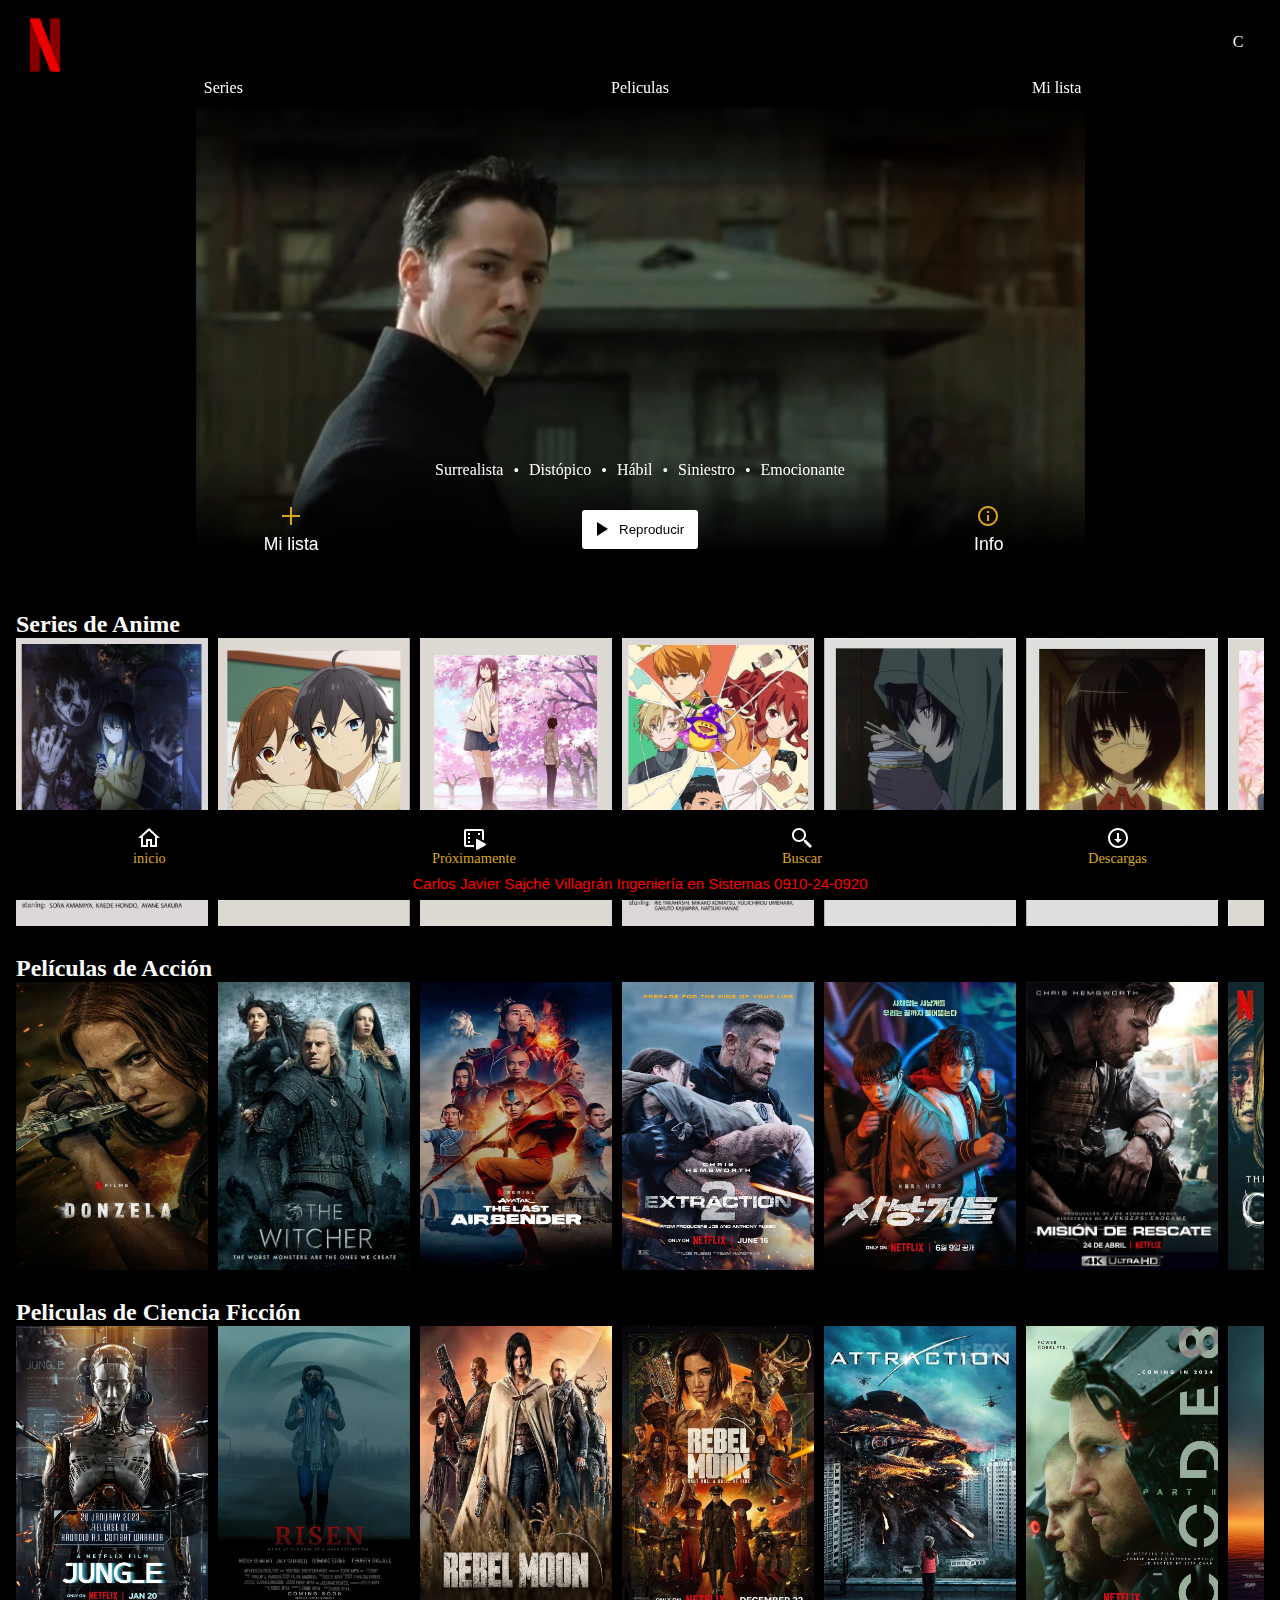
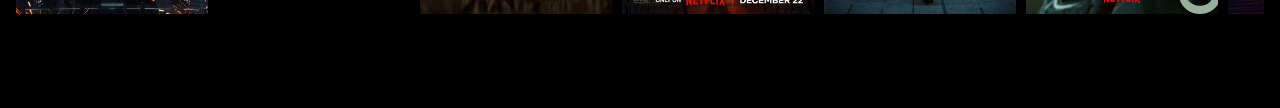
<file: Netflix-gt/index.html>
<!DOCTYPE html>
<html lang="en">
<head>
  <meta charset="UTF-8">
  <meta name="viewport" content="width=device-width, initial-scale=1.0">
  <link rel="icon" href="image/png" sizes="32x32" href="./images/favicon-50x50.png">
  <link rel="stylesheet" href="static/css/styles.css">
  <title>Javier Sajché │ Recreando Netflix </title>
  <link rel="icon" href="images/N.png">
</head>
<body>
  <a href="#" class="ver-count">C</a>
  <header class="header"> 
    <img src="images/N.png" height="60" alt="Logo Netflix">
    <nav>
      <ul class="navigation">
        <li class="navigation-item"><a href="#">Series</a></li>
        <li class="navigation-item"><a href="#">Peliculas</a></li>
        <li class="navigation-item"><a href="#">Mi lista</a></li>
      </ul>
    </nav>
  </header>

  <div class="featured">
      <video muted loop autoplay height="500" src="images/matrix.mp4"></video>
    <div class="featured-details">
      <ul class="tags">
        <li class="tag">
          Surrealista
        </li>
        <li class="tag">
          Distópico
        </li>
        <li class="tag">
          Hábil
        </li>
        <li class="tag">
          Siniestro
        </li>
        <li class="tag">
          Emocionante
        </li>
      </ul> 
      <div class="featured-actions">
        <button class="button-secondary icon-plus">Mi lista</button>
        <button class="button icon-play">Reproducir</button>
        <button class="button-secondary icon-info" onclick="window.location.href='detalle-de-serie.html';">Info</button>
        
      </div>
      
    </div>
  </div>

  <main>
    <div class="list">
      <h2 class="list-title">Series de Anime</h2>
      <div class="list-content">
        <div class="list-item">
          <a href="#">
            <img src="./images/a1.jpeg" alt="a1" width="192px" height="288px">
          </a>
        </div>
        <div class="list-item">
          <a href="#">
            <img src="./images/a2.jpeg" alt="a2" width="192px" height="288px">
          </a>
        </div>
        <div class="list-item">
          <a href="#">
            <img src="./images/a3.jpeg" alt="a3" width="192px" height="288px">
          </a>
        </div>
        <div class="list-item">
          <a href="#">
            <img src="./images/a4.jpeg" alt="a4" width="192px" height="288px">
          </a>
        </div>
        <div class="list-item">
          <a href="#">
            <img src="./images/a5.jpeg" alt="a5" width="192px" height="288px">
          </a>
        </div>
        <div class="list-item">
          <a href="#">
            <img src="./images/a6.jpeg" alt="a6" width="192px" height="288px">
          </a>
        </div>
        <div class="list-item">
          <a href="#">
            <img src="./images/a7.jpeg" alt="a7" width="192px" height="288px">
          </a>
        </div><div class="list-item">
          <a href="#">
            <img src="./images/a8.jpeg" alt="a8" width="192px" height="288px">
          </a>
        </div><div class="list-item">
          <a href="#">
            <img src="./images/a9.jpeg" alt="a9" width="192px" height="288px">
          </a>
        </div>
        <div class="list-item">
          <a href="#">
            <img src="./images/a10.jpeg" alt="a10" width="192px" height="288px">
          </a>
        </div>
        
      </div>
    </div>

    <div class="list">
      <h2 class="list-title">Películas de Acción</h2>
      <div class="list-content">
        <div class="list-item">
          <a href="#">
            <img src="./images/b1.jpeg" alt="b1" width="192px" height="288px">
          </a>
        </div>
        <div class="list-item">
          <a href="#">
            <img src="./images/b2.jpeg" alt="b2" width="192px" height="288px">
          </a>
        </div>
        <div class="list-item">
          <a href="#">
            <img src="./images/b3.jpeg" alt="b3" width="192px" height="288px">
          </a>
        </div>
        <div class="list-item">
          <a href="#">
            <img src="./images/b4.jpeg" alt="b4" width="192px" height="288px">
          </a>
        </div>
        <div class="list-item">
          <a href="#">
            <img src="./images/b5.jpeg" alt="b5" width="192px" height="288px">
          </a>
        </div>
        <div class="list-item">
          <a href="#">
            <img src="./images/b6.jpeg" alt="b6" width="192px" height="288px">
          </a>
        </div>
        <div class="list-item">
          <a href="#">
            <img src="./images/b7.jpeg" alt="b7" width="192px" height="288px">
          </a>
        </div>
        <div class="list-item">
          <a href="#">
            <img src="./images/b8.jpeg" alt="b8" width="192px" height="288px">
          </a>
        </div>
        <div class="list-item">
          <a href="#">
            <img src="./images/b9.jpeg" alt="b9" width="192px" height="288px">
          </a>
        </div>
        <div class="list-item">
          <a href="#">
            <img src="./images/b10.jpeg" alt="b10" width="192px" height="288px">
          </a>
        </div>
      </div>
    </div>







    <div class="list">
      <h2 class="list-title">Peliculas de Ciencia Ficción</h2>
      <div class="list-content">
        <div class="list-item">
          <a href="#">
            <img src="./images/c1.jpeg" alt="c" width="192px" height="288px">
          </a>
        </div>
        <div class="list-item">
          <a href="#">
            <img src="./images/c2.jpeg" alt="c" width="192px" height="288px">
          </a>
        </div>
        <div class="list-item">
          <a href="#">
            <img src="./images/c3.jpeg" alt="c" width="192px" height="288px">
          </a>
        </div>
        <div class="list-item">
          <a href="#">
            <img src="./images/c4.jpeg" alt="c" width="192px" height="288px">
          </a>
        </div>
        <div class="list-item">
          <a href="#">
            <img src="./images/c5.jpeg" alt="c" width="192px" height="288px">
          </a>
        </div>
        <div class="list-item">
          <a href="#">
            <img src="./images/c6.jpeg" alt="c" width="192px" height="288px">
          </a>
        </div>
        <div class="list-item">
          <a href="#">
            <img src="./images/c7.jpeg" alt="c" width="192px" height="288px">
          </a>
        </div>
        <div class="list-item">
          <a href="#">
            <img src="./images/c8.jpeg" alt="c" width="192px" height="288px">
          </a>
        </div>
        <div class="list-item">
          <a href="#">
            <img src="./images/c9.jpeg" alt="c" width="192px" height="288px">
          </a>
        </div>
        <div class="list-item">
          <a href="#">
            <img src="./images/c10.jpeg" alt="c" width="192px" height="288px">
          </a>
        </div>
      </div>
    </div>
  </main>
  
  <footer class="footer">
    <ul class="tab-list">
      <li class="tab-item">
        <a href="#">
          <svg width="24" height="24" viewBox="0 0 24 24" fill="none" xmlns="http://www.w3.org/2000/svg">
            <path fill-rule="evenodd" clip-rule="evenodd" d="M1 12L12 2.09961L23 12H20V21H13V15H11V21H4V12H1ZM18 10.1914L12 4.79102L6 10.1914V19H9V13H15V19H18V11V10.1914Z"/>
            </svg>
          <span>inicio</span>
        </a>
      </li>

      <li class="tab-item">
        <a href="#">
          <svg width="24" height="24" viewBox="0 0 24 24" fill="none" xmlns="http://www.w3.org/2000/svg">
            <g clip-path="url(#clip0)">
            <path fill-rule="evenodd" clip-rule="evenodd" d="M2 5C2 3.897 2.897 3 4 3H20C21.103 3 22 3.897 22 5V14.4082L20 13.2852V5H4V19H12V21H4C2.897 21 2 20.103 2 19V5ZM14 14.1445C14 13.492 14.514 13.019 15.0859 13C15.2766 12.9937 15.4734 13.0378 15.6602 13.1426L23.4199 17.498C24.1939 17.932 24.1939 19.067 23.4199 19.502L15.6602 23.8574C14.9132 24.2764 14 23.7255 14 22.8555V14.1445ZM6.00195 9V7H8V9H6.00195ZM16 9V7H18V9H16ZM6 13V11H8V13H6ZM6 17V15H8V17H6Z" fill="white"/>
            </g>
            <defs>
            <clipPath id="clip0">
            <rect width="24" height="24" fill="white"/>
            </clipPath>
            </defs>
            </svg>  
          <span class="pr">Próximamente</span>
        </a>
      </li>

      <li class="tab-item">        
        <a href="#">
          <svg width="24" height="24" viewBox="0 0 24 24" fill="none" xmlns="http://www.w3.org/2000/svg">
            <path fill-rule="evenodd" clip-rule="evenodd" d="M2 9C2 5.14585 5.14585 2 9 2C12.8541 2 16 5.14585 16 9C16 10.748 15.348 12.345 14.2812 13.5742L14.707 14H16L22 20L20 22L14 16V14.707L13.5742 14.2812C12.345 15.348 10.748 16 9 16C5.14585 16 2 12.8541 2 9ZM14 9C14 6.22673 11.7733 4 9 4C6.22673 4 4 6.22673 4 9C4 11.7733 6.22673 14 9 14C11.7733 14 14 11.7733 14 9Z" fill="white"/>
            </svg>  
          <span>Buscar</span> 
        </a>
      </li>

      <li class="tab-item">  
        <a href="#">
          <svg width="24" height="24" viewBox="0 0 24 24" fill="none" xmlns="http://www.w3.org/2000/svg">
            <path fill-rule="evenodd" clip-rule="evenodd" d="M2 12C2 6.489 6.489 2 12 2C17.511 2 22 6.489 22 12C22 17.511 17.511 22 12 22C6.489 22 2 17.511 2 12ZM20 12C20 7.56988 16.4301 4 12 4C7.56988 4 4 7.56988 4 12C4 16.4301 7.56988 20 12 20C16.4301 20 20 16.4301 20 12ZM12 17L8 13H11V7H13V13H16L12 17Z" fill="white"/>
            </svg>
          <span>Descargas</span>
        </a>
      </li>
    </ul>
    
    <div class="credits">
      Carlos Javier Sajché Villagrán Ingeniería en Sistemas 0910-24-0920
    </div>
  </footer>
</body>
</html>
</file>
<file: Netflix-gt/static/css/styles.css>
@font-face{
    font-family: 'bold';
    src: url('../../font/AvenirNextLTPro-Bold.otf') ;
    font-weight: 400;
    font-style: normal;
}

@font-face{
    font-family: 'regular';
    src: url('../../font/AvenirNextLTPro-Regular.otf') ;
    font-weight: 400;
    font-style: normal;

}



.credits{
  font-family: Impact, Haettenschweiler, 'Arial Narrow Bold', sans-serif;
  background: transparent;
  font-size: 15px;
  color: red;
  padding: 0.5rem 0;
  text-align: center;
}


*{
    margin: 0;
}

body {
    background: black;
    color: white;
    margin: 0;
    font-family: Netflix;
}

a{
    color: white;
    text-decoration: none;
}

.header {
    padding: 15px 15px 100px;
    position: relative;
    z-index: 2;
    background-image: linear-gradient(to bottom, black 0% , black 50%, rgba(0,0,0, .5) 85%,transparent 100% );
}

.navigation-item {
    list-style: none;
    text-align: center;

}

.navigation{
    padding: 0;
    margin: 0;
    display: grid;
    grid-auto-columns: 100px;
    grid-auto-flow: column;
    justify-content: space-around;
}

.featured {
    margin-top: -90px;
    position: relative;
    overflow: hidden;
}
.featured-details {
    background-image: linear-gradient(to top, black 0%, black 40%, transparent 100%);
    position: absolute;
    bottom: 0;
    left: 0;
    right: 0;
}


.tags {
    display: flex;
    justify-content: center;
    gap: 10px;
    list-style: none;
    padding: 0%;
}

.tag {
    display: flex;
}

.tag:before {
    content: "•";
    margin-right: 10px;
    position: relative;
    top: 1px;

}

.tag:first-child::before {
    display: none;
}

.featured-actions {
    background: 1px solid red;
    height: 100px;
    display: flex;
    justify-content: space-evenly;
    align-items: center;
    padding-bottom: 2em;

}

.button {
    background: white;
    display: flex;
    align-items: center;
    padding: 7px 1em 7px .5em;
    border: none;
    border-radius: 3px;


}

.button::before{
    content: "";
    display: inline-block;
    width: 25px;
    height: 25px;
    margin-right: 5px;
}
.button:hover{
    background: rgb(233, 226, 226);
    transform: translateY(-1px);
}

.button-secondary {
    background: none;
    color: white;
    border: 1px solid red;
    text-align: center;
    font-size: 1.1em;
    min-width: 100px;
    cursor: pointer;
    border: none;
     
}

.button-secondary:hover {
    border-radius: 5%;
    background-color: rgba(126, 122, 122, 0.103);
    transform: translateY(-3px);
}



.button-secondary::before{
    content:'';
    display: block;
    width: 25px;
    height: 25px;
    margin: auto;
    margin-bottom: 5px;

}

.icon-plus::before {
    background: url("../../icons/plus.svg");

}

.icon-play::before {
    background: url("../../icons/play.svg");

}

.icon-info::before {
    background: url("../../icons/info.svg");
}



.list-content {
    display: flex;
    white-space: nowrap;
    overflow: auto;
    scroll-snap-stop: always;
    scrollbar-color: goldenrod transparent;
    max-width: 100%;

}

.list-item {
    display: inline-block;
    margin-left: 10px;
}

.list-item:first-child {
    margin: 0;
}

.list {
    padding: 0 1em;
}

main {
    display: flex;
    flex-direction: column;
    gap: 25px;
}

.footer {
    position: sticky;
    bottom: 0;
    left: 0;
    right: 0;
    background:black;
    padding: 1em 0 0;
}

.tab-list {
    margin: 0;
    padding: 0;
    display: grid;
    grid-auto-flow: column;
    list-style: none;
    color: #6e6e6e;
    padding-bottom: 1em 0 0;
    
}
.tab-list a {
    color: goldenrod;
}

.tab-item {
    /*border: 1px solid white;*/
    text-align: center;
    font-size: .9em;
}

.tab-item svg {
    display: block;
    /*border: 1px solid orange;*/
    margin: auto;
    
}

 .tab-item path {
    fill: white;
}

.tab-item :hover :is(path, span) {
    transform: translateY(-4px);
}


.featured video{
    height: 100;
    width: 100%;
}
.navigation-item:hover{
    transform: translateY(-3px);
}
.list-item:hover{
    transform: translateY(3px);
    border: 2px solid goldenrod;
    
}

.list-title{
    max-width: 30%;
}

.list-title:hover{
    transform: translateY(-1px);
}

.ver-count {
    position: fixed;
    width: 40px;
    height: 40px;
    top: 20px;
    right: 20px;
    background-color: transparent;
    color: #fff;
    text-align: center;
    line-height: 40px;
    border-radius: 50%;
    cursor: pointer;
    transition: background-color 0.3s, transform 0.3s;
    z-index: 3;
    border: 2px solid transparent;
    text-decoration: none;
}

.ver-count:hover {
    background-color: #f016af;
    color: #000;
    box-shadow: 0 0 10px rgba(0, 0, 0, 0.5);
}

.ver-count:active {
    transform: scale(0.9);
}

.tt{
    color: goldenrod;
}
</file>
